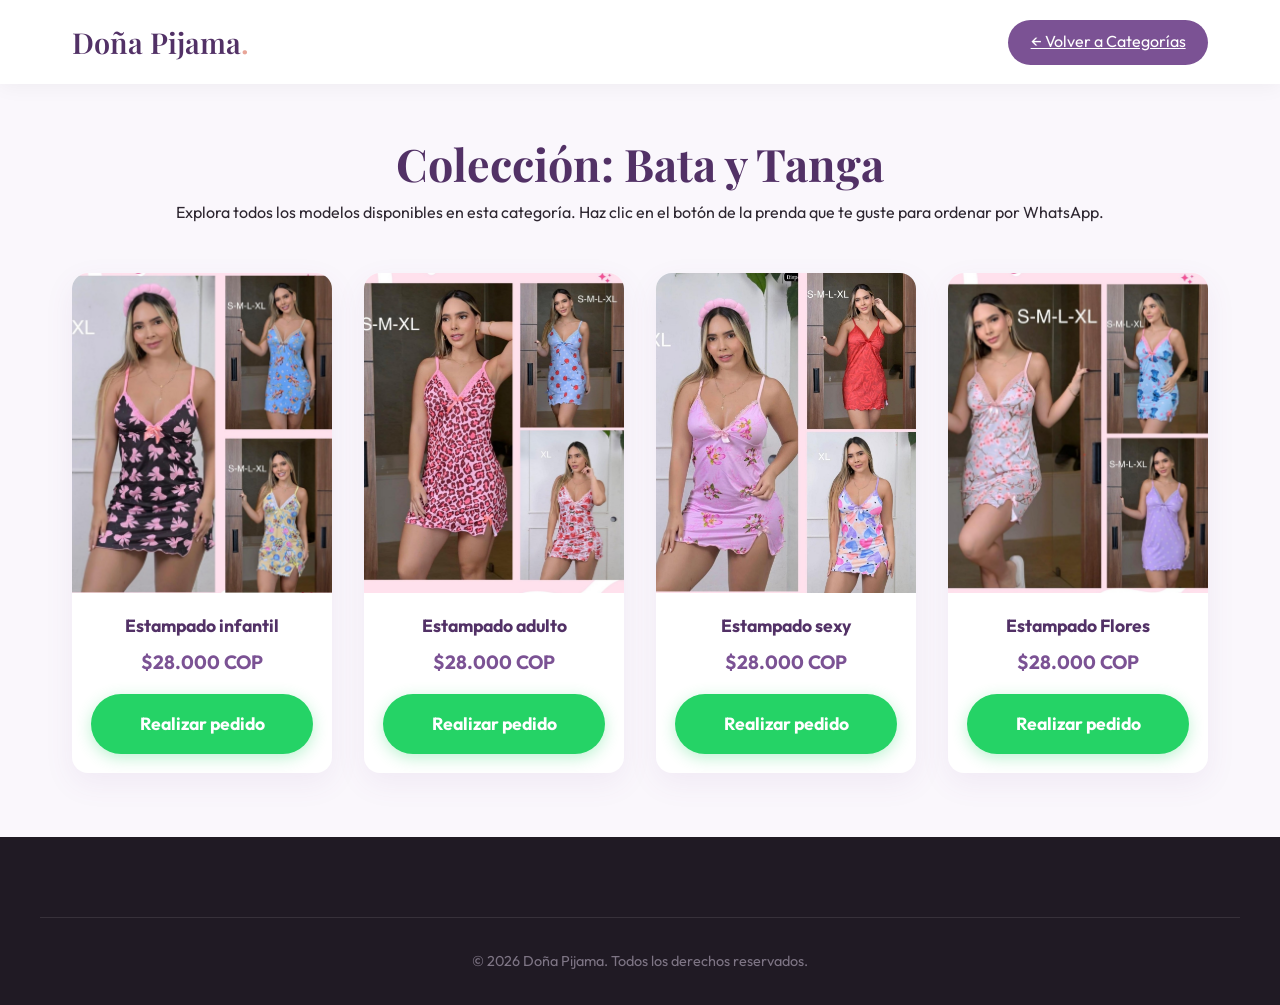
<file: Bata-tanga.html>
<!DOCTYPE html>
<html lang="es">
<head>
    <meta charset="UTF-8">
    <meta name="viewport" content="width=device-width, initial-scale=1.0">
    <title>Bata y Tanga | Doña Pijama</title>
    <link rel="stylesheet" href="style.css">
    <link href="https://fonts.googleapis.com/css2?family=Outfit:wght@300;400;600;700&family=Playfair+Display:ital,wght@0,600;1,400&display=swap" rel="stylesheet">
</head>
<body>

    <header class="header">
        <nav class="nav-container">
            <a href="index.html" class="logo">Doña Pijama<span>.</span></a>
            <a href="index.html#coleccion" class="btn-nav">&larr; Volver a Categorías</a>
        </nav>
    </header>

    <main class="gallery-page">
        <div class="gallery-header">
            <h1>Colección: Bata y Tanga </h1>
            <p>Explora todos los modelos disponibles en esta categoría. Haz clic en el botón de la prenda que te guste para ordenar por WhatsApp.</p>
        </div>

        <div class="gallery-grid">
            <!-- Foto 1 -->
            <div class="gallery-card">
                <div class="gallery-img-wrapper">
                    <img src="Bata estampado infantil.jpeg" alt="Estampado infantil">
                </div>
                <div class="gallery-info">
                    <h3>Estampado infantil</h3>
                    <p class="price">$28.000 COP</p>
                    <a href="https://wa.me/573248255625?text=Hola!%20Me%20interesa%20la%20Pijama%20Sat%C3%ADn%20Rosa%20(Short%20y%20Blusa)" target="_blank" class="btn-submit">Realizar pedido</a>
                </div>
            </div>

            <!-- Foto 2 -->
            <div class="gallery-card">
                <div class="gallery-img-wrapper">
                    <img src="Bata Estampado adulto.jpeg" alt="Estampado adulto">
                </div>
                <div class="gallery-info">
                    <h3>Estampado adulto</h3>
                    <p class="price">$28.000 COP</p>
                    <a href="https://wa.me/573248255625?text=Hola!%20Me%20interesa%20la%20Pijama%20Encaje%20Negro%20(Short%20y%20Blusa)" target="_blank" class="btn-submit">Realizar pedido</a>
                </div>
            </div>

            <!-- Foto 3 -->
            <div class="gallery-card">
                <div class="gallery-img-wrapper">
                    <img src="Bata Estampado sexy.jpeg" alt="Estampado sexy">
                </div>
                <div class="gallery-info">
                    <h3>Estampado sexy</h3>
                    <p class="price">$28.000 COP</p>
                    <a href="https://wa.me/573248255625?text=Hola!%20Me%20interesa%20la%20Pijama%20Algod%C3%B3n%20Fresco%20(Short%20y%20Blusa)" target="_blank" class="btn-submit">Realizar pedido</a>
                </div>
            </div>

            <!-- Foto 4 -->
            <div class="gallery-card">
                <div class="gallery-img-wrapper">
                    <img src="Bata Estampado flores.jpeg" alt="Estampado Flores">
                </div>
                <div class="gallery-info">
                    <h3>Estampado Flores</h3>
                    <p class="price">$28.000 COP</p>
                    <a href="https://wa.me/573248255625?text=Hola!%20Me%20interesa%20la%20Pijama%20Estampado%20Flores%20(Short%20y%20Blusa)" target="_blank" class="btn-submit">Realizar pedido</a>
                </div>
            </div>
        </div>
    </main>

    <footer class="footer">
        <div class="footer-bottom">
            <p>&copy; 2026 Doña Pijama. Todos los derechos reservados.</p>
        </div>
    </footer>

</body>
</html>
</file>
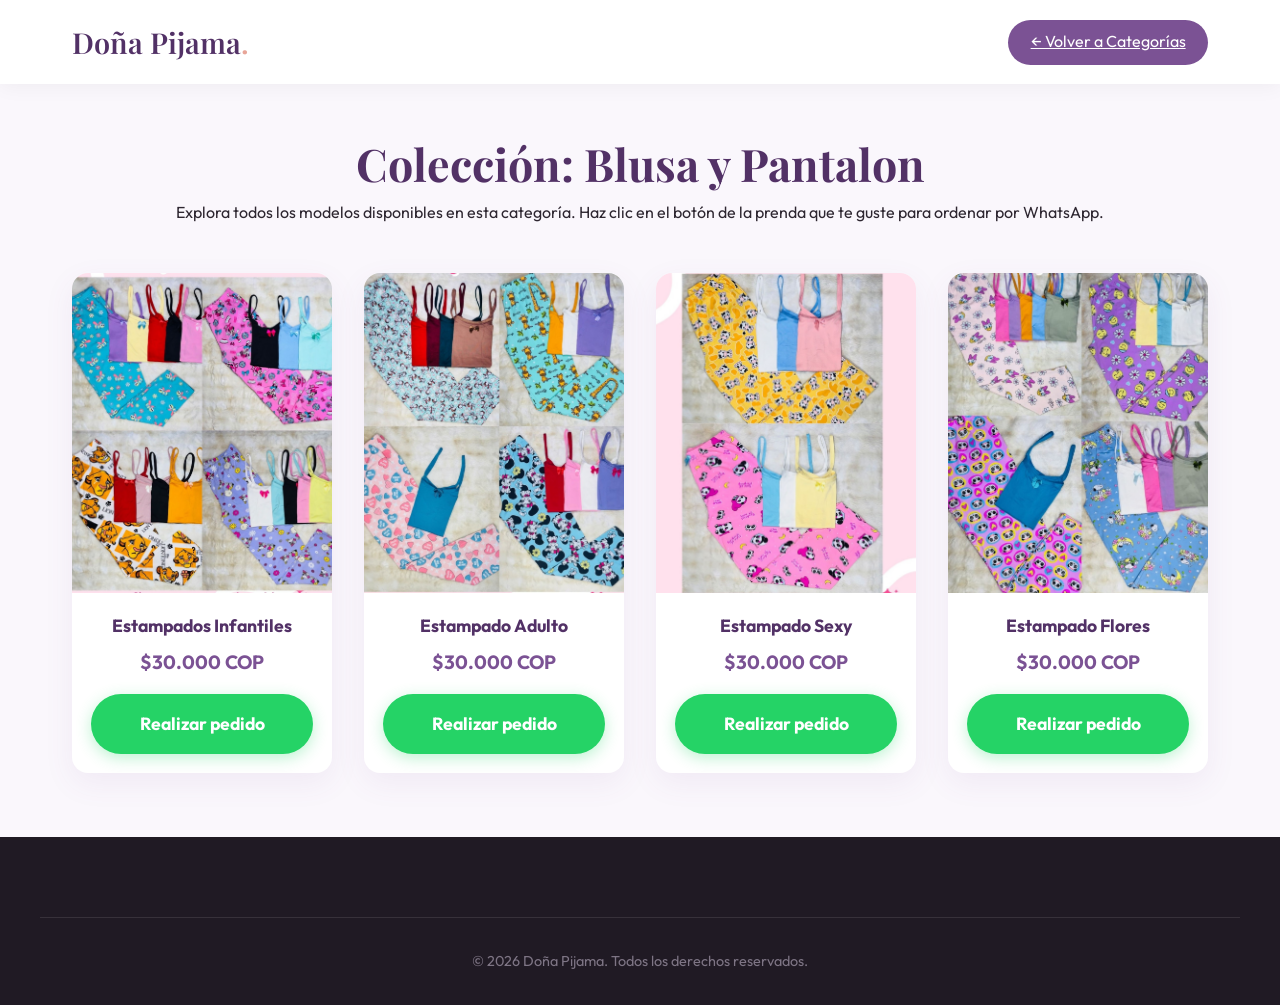
<file: blusa-pantalon.html>
<!DOCTYPE html>
<html lang="es">
<head>
    <meta charset="UTF-8">
    <meta name="viewport" content="width=device-width, initial-scale=1.0">
    <title>Blusa Y Pantalon | Doña Pijama</title>
    <link rel="stylesheet" href="style.css">
    <link href="https://fonts.googleapis.com/css2?family=Outfit:wght@300;400;600;700&family=Playfair+Display:ital,wght@0,600;1,400&display=swap" rel="stylesheet">
</head>
<body>

    <header class="header">
        <nav class="nav-container">
            <a href="index.html" class="logo">Doña Pijama<span>.</span></a>
            <a href="index.html#coleccion" class="btn-nav">&larr; Volver a Categorías</a>
        </nav>
    </header>

    <main class="gallery-page">
        <div class="gallery-header">
            <h1>Colección: Blusa y Pantalon</h1>
            <p>Explora todos los modelos disponibles en esta categoría. Haz clic en el botón de la prenda que te guste para ordenar por WhatsApp.</p>
        </div>

        <div class="gallery-grid">
            <!-- Foto 1 -->
            <div class="gallery-card">
                <div class="gallery-img-wrapper">
                    <img src="Patalon estampado infantil.jpeg" alt="Short y Blusa Satín Rosa">
                </div>
                <div class="gallery-info">
                    <h3>Estampados Infantiles</h3>
                    <p class="price">$30.000 COP</p>
                    <a href="https://wa.me/573248255625?text=Hola!%20Me%20interesa%20la%20Pijama%20Sat%C3%ADn%20Rosa%20(Short%20y%20Blusa)" target="_blank" class="btn-submit">Realizar pedido</a>
                </div>
            </div>

            <!-- Foto 2 -->
            <div class="gallery-card">
                <div class="gallery-img-wrapper">
                    <img src="Pantalon estampado adulto.jpeg" alt="Estampado adulto">
                </div>
                <div class="gallery-info">
                    <h3>Estampado Adulto</h3>
                    <p class="price">$30.000 COP</p>
                    <a href="https://wa.me/573248255625?text=Hola!%20Me%20interesa%20la%20Pijama%20Encaje%20Negro%20(Short%20y%20Blusa)" target="_blank" class="btn-submit">Realizar pedido</a>
                </div>
            </div>

            <!-- Foto 3 -->
            <div class="gallery-card">
                <div class="gallery-img-wrapper">
                    <img src="Pantalon estampado sexy.jpeg" alt="Estampado Sexy">
                </div>
                <div class="gallery-info">
                    <h3>Estampado Sexy</h3>
                    <p class="price">$30.000 COP</p>
                    <a href="https://wa.me/573248255625?text=Hola!%20Me%20interesa%20la%20Pijama%20Algod%C3%B3n%20Fresco%20(Short%20y%20Blusa)" target="_blank" class="btn-submit">Realizar pedido</a>
                </div>
            </div>

            <!-- Foto 4 -->
            <div class="gallery-card">
                <div class="gallery-img-wrapper">
                    <img src="Pantalon estampado flores.jpeg" alt="Estampado Flores">
                </div>
                <div class="gallery-info">
                    <h3>Estampado Flores</h3>
                    <p class="price">$30.000 COP</p>
                    <a href="https://wa.me/573248255625?text=Hola!%20Me%20interesa%20la%20Pijama%20Estampado%20Flores%20(Short%20y%20Blusa)" target="_blank" class="btn-submit">Realizar pedido</a>
                </div>
            </div>
        </div>
    </main>

    <footer class="footer">
        <div class="footer-bottom">
            <p>&copy; 2026 Doña Pijama. Todos los derechos reservados.</p>
        </div>
    </footer>

</body>
</html>
</file>
<file: style.css>
/* --- Variables de Color y Tipografía --- */
:root {
    --primary-color: #7b5294;
    --primary-light: #9b72b4;
    --primary-dark: #523166;
    --accent-color: #e8a598;
    --bg-light: #faf7fc;
    --text-dark: #2d2630;
    --text-muted: #6e6573;
    --white: #ffffff;
    --whatsapp-color: #25d366;
    --font-heading: 'Playfair Display', serif;
    --font-body: 'Outfit', sans-serif;
    --shadow: 0 10px 30px rgba(123, 82, 148, 0.08);
    --transition: all 0.3s cubic-bezier(0.25, 0.8, 0.25, 1);
}

/* --- Reseteo Base --- */
* {
    margin: 0;
    padding: 0;
    box-sizing: border-box;
}

html {
    scroll-behavior: smooth;
}

body {
    font-family: var(--font-body);
    background-color: var(--bg-light);
    color: var(--text-dark);
    line-height: 1.6;
}

/* --- Header y Navegación --- */
.header {
    position: fixed;
    top: 0;
    left: 0;
    width: 100%;
    background: rgba(255, 255, 255, 0.95);
    backdrop-filter: blur(10px);
    box-shadow: 0 2px 20px rgba(0, 0, 0, 0.05);
    z-index: 1000;
}

.nav-container {
    max-width: 1200px;
    margin: 0 auto;
    display: flex;
    justify-content: space-between;
    align-items: center;
    padding: 1.2rem 2rem;
}

.logo {
    font-family: var(--font-heading);
    font-size: 1.8rem;
    font-weight: 600;
    color: var(--primary-dark);
    text-decoration: none;
}

.logo span {
    color: var(--accent-color);
}

.nav-links {
    display: flex;
    list-style: none;
    align-items: center;
    gap: 2rem;
}

.nav-links a {
    text-decoration: none;
    color: var(--text-dark);
    font-weight: 400;
    transition: var(--transition);
}

.nav-links a:hover {
    color: var(--primary-color);
}

.btn-nav {
    background-color: var(--primary-color);
    color: var(--white) !important;
    padding: 0.6rem 1.4rem;
    border-radius: 50px;
}

.btn-nav:hover {
    background-color: var(--primary-dark);
}

.menu-toggle, .menu-icon {
    display: none;
}

/* --- Hero Section --- */
.hero {
    min-height: 90vh;
    display: flex;
    align-items: center;
    justify-content: center;
    padding: 8rem 2rem 4rem;
    background: linear-gradient(135deg, #fdfbfd 0%, #f4ebf8 100%);
    text-align: center;
}

.hero-content {
    max-width: 800px;
}

.badge {
    background-color: rgba(232, 165, 152, 0.2);
    color: #c46d5e;
    padding: 0.4rem 1.2rem;
    border-radius: 50px;
    font-size: 0.85rem;
    font-weight: 600;
    letter-spacing: 1px;
    display: inline-block;
    margin-bottom: 1.5rem;
}

.hero h1 {
    font-family: var(--font-heading);
    font-size: 3.2rem;
    color: var(--primary-dark);
    margin-bottom: 1.5rem;
    line-height: 1.2;
}

.hero p {
    font-size: 1.2rem;
    color: var(--text-muted);
    margin-bottom: 2.5rem;
}

.hero-buttons {
    display: flex;
    gap: 1rem;
    justify-content: center;
    flex-wrap: wrap;
}

.btn {
    padding: 1rem 2.2rem;
    border-radius: 50px;
    text-decoration: none;
    font-weight: 600;
    transition: var(--transition);
    display: inline-block;
}

.btn-primary {
    background-color: var(--primary-color);
    color: var(--white);
    box-shadow: 0 8px 20px rgba(123, 82, 148, 0.25);
}

.btn-primary:hover {
    background-color: var(--primary-dark);
    transform: translateY(-3px);
}

.btn-secondary {
    background-color: transparent;
    color: var(--primary-dark);
    border: 2px solid var(--primary-color);
}

.btn-secondary:hover {
    background-color: var(--primary-color);
    color: var(--white);
    transform: translateY(-3px);
}

/* --- Productos / Colección --- */
.products {
    padding: 6rem 2rem;
    max-width: 1200px;
    margin: 0 auto;
}

.section-title {
    text-align: center;
    margin-bottom: 4rem;
}

.section-title h2 {
    font-family: var(--font-heading);
    font-size: 2.5rem;
    color: var(--primary-dark);
}

.section-title p {
    color: var(--text-muted);
}

.product-grid {
    display: grid;
    grid-template-columns: repeat(auto-fit, minmax(300px, 1fr));
    gap: 2.5rem;
}

.product-card-link {
    text-decoration: none;
    color: inherit;
    display: block;
}

.product-card {
    background: var(--white);
    border-radius: 20px;
    overflow: hidden;
    box-shadow: var(--shadow);
    transition: var(--transition);
    position: relative;
    display: flex;
    flex-direction: column;
    height: 100%;
}

.product-card-link:hover .product-card,
.product-card:hover {
    transform: translateY(-10px);
    box-shadow: 0 15px 35px rgba(123, 82, 148, 0.15);
}

.product-tag {
    position: absolute;
    top: 15px;
    right: 15px;
    background: var(--accent-color);
    color: var(--white);
    padding: 0.3rem 0.8rem;
    border-radius: 20px;
    font-size: 0.8rem;
    font-weight: 600;
    z-index: 2;
}

.product-img {
    height: 260px;
    background-size: cover;
    background-position: center;
}

.img-dama {
    background-image: url('Blusa-short-1.jpeg');
}

.img-caballero {
    background-image: url('Bata\ y\ tanga.jpeg');
}

.img-ninos {
    background-image: url('Blusa-pantalon-2.jfif');
}

.product-info {
    padding: 2rem;
    display: flex;
    flex-direction: column;
    flex-grow: 1;
}

.product-info h3 {
    font-family: var(--font-heading);
    font-size: 1.5rem;
    margin-bottom: 0.5rem;
    color: var(--primary-dark);
}

.product-info p {
    color: var(--text-muted);
    margin-bottom: 1.5rem;
    font-size: 0.95rem;
    flex-grow: 1;
}

.card-btn {
    text-decoration: none;
    color: var(--primary-color);
    font-weight: 600;
    border: 1px solid var(--primary-color);
    text-align: center;
    padding: 0.7rem;
    border-radius: 10px;
    transition: var(--transition);
    display: block;
}

.product-card-link:hover .card-btn,
.card-btn:hover {
    background-color: var(--primary-color);
    color: var(--white);
}

/* --- Páginas de Galería / Categorías --- */
.gallery-page {
    max-width: 1200px;
    margin: 8rem auto 4rem;
    padding: 0 2rem;
}

.gallery-header {
    text-align: center;
    margin-bottom: 3rem;
}

.gallery-header h1 {
    font-family: var(--font-heading);
    color: var(--primary-dark);
    font-size: 2.8rem;
}

.gallery-grid {
    display: grid;
    grid-template-columns: repeat(auto-fill, minmax(260px, 1fr));
    gap: 2rem;
}

.gallery-card {
    background-color: var(--white);
    border-radius: 16px;
    overflow: hidden;
    box-shadow: var(--shadow);
    transition: var(--transition);
}

.gallery-card:hover {
    transform: translateY(-5px);
    box-shadow: 0 12px 30px rgba(123, 82, 148, 0.12);
}

.gallery-img-wrapper img {
    width: 100%;
    height: 320px;
    object-fit: cover;
    display: block;
}

.gallery-info {
    padding: 1.2rem;
    text-align: center;
}

.gallery-info h3 {
    font-size: 1.1rem;
    color: var(--primary-dark);
    margin-bottom: 0.4rem;
}

.price {
    color: var(--primary-color);
    font-weight: 700;
    font-size: 1.2rem;
    margin-bottom: 1rem;
}

/* --- Formulario de Orden / Compra --- */
.order-section {
    padding: 8rem 2rem 5rem;
    max-width: 700px;
    margin: 0 auto;
}

.order-container {
    background: var(--white);
    padding: 2.5rem;
    border-radius: 20px;
    box-shadow: var(--shadow);
}

.order-header {
    text-align: center;
    margin-bottom: 2rem;
}

.order-header h2 {
    font-family: var(--font-heading);
    color: var(--primary-dark);
    font-size: 2.2rem;
}

.order-form {
    display: flex;
    flex-direction: column;
    gap: 1.2rem;
}

.form-group {
    display: flex;
    flex-direction: column;
    gap: 0.5rem;
}

.form-group label {
    font-weight: 600;
    font-size: 0.9rem;
    color: var(--text-dark);
}

.form-group input, 
.form-group select, 
.form-group textarea {
    padding: 0.8rem 1rem;
    border: 1px solid #e2d9e6;
    border-radius: 10px;
    font-family: inherit;
    font-size: 1rem;
    background-color: var(--bg-light);
    transition: var(--transition);
}

.form-group input:focus, 
.form-group select:focus, 
.form-group textarea:focus {
    outline: none;
    border-color: var(--primary-color);
    background-color: var(--white);
}

.payment-options {
    display: grid;
    grid-template-columns: 1fr 1fr;
    gap: 1rem;
}

.radio-card {
    border: 1px solid #e2d9e6;
    padding: 1rem;
    border-radius: 10px;
    display: flex;
    align-items: center;
    gap: 0.8rem;
    cursor: pointer;
    background: var(--bg-light);
    transition: var(--transition);
}

.radio-card:hover {
    border-color: var(--primary-color);
}

.radio-card input {
    accent-color: var(--primary-color);
}

.radio-label strong {
    display: block;
    font-size: 0.9rem;
    color: var(--primary-dark);
}

.radio-label small {
    color: var(--text-muted);
}

.notice-box {
    background-color: rgba(232, 165, 152, 0.15);
    border-left: 4px solid var(--accent-color);
    padding: 1rem;
    border-radius: 8px;
    font-size: 0.9rem;
    color: var(--text-dark);
}

.btn-submit {
    background-color: var(--whatsapp-color);
    color: var(--white);
    border: none;
    padding: 1rem;
    border-radius: 50px;
    font-size: 1.1rem;
    font-weight: 700;
    cursor: pointer;
    transition: var(--transition);
    text-align: center;
    text-decoration: none;
    display: block;
    width: 100%;
    box-shadow: 0 4px 15px rgba(37, 211, 102, 0.3);
}

.btn-submit:hover {
    background-color: #1eb956;
    transform: translateY(-2px);
}

/* --- Banner Inspiracional --- */
.banner-inspiration {
    background: linear-gradient(rgba(82, 49, 102, 0.85), rgba(82, 49, 102, 0.85)), url('https://images.unsplash.com/photo-1540555700478-4be289fbecef?auto=format&fit=crop&w=1200&q=80') center/cover;
    color: var(--white);
    text-align: center;
    padding: 6rem 2rem;
    margin: 2rem 0;
}

.banner-content {
    max-width: 800px;
    margin: 0 auto;
}

.banner-content h2 {
    font-family: var(--font-heading);
    font-size: 2.5rem;
    margin-bottom: 1rem;
}

.banner-content p {
    font-size: 1.1rem;
    opacity: 0.9;
}

/* --- Pie de Página --- */
.footer {
    background-color: #201a24;
    color: var(--white);
    padding: 5rem 2rem 2rem;
}

.footer-container {
    max-width: 1200px;
    margin: 0 auto;
    display: grid;
    grid-template-columns: 1fr 2fr;
    gap: 3rem;
    margin-bottom: 3rem;
}

.footer-brand h3 {
    font-family: var(--font-heading);
    font-size: 2rem;
    margin-bottom: 0.5rem;
}

.footer-brand span {
    color: var(--accent-color);
}

.footer-brand p {
    color: #a097a6;
}

.footer-quote {
    background: rgba(255, 255, 255, 0.05);
    padding: 2.5rem;
    border-radius: 20px;
    border-left: 4px solid var(--accent-color);
}

.quote-text {
    font-family: var(--font-heading);
    font-size: 1.2rem;
    font-style: italic;
    margin-bottom: 1.5rem;
    line-height: 1.8;
    color: #eae6ee;
}

.btn-footer {
    display: inline-block;
    background-color: var(--accent-color);
    color: var(--white);
    padding: 0.8rem 1.8rem;
    border-radius: 50px;
    text-decoration: none;
    font-weight: 600;
    transition: var(--transition);
}

.btn-footer:hover {
    background-color: #d68f82;
    transform: translateY(-2px);
}

.footer-bottom {
    max-width: 1200px;
    margin: 0 auto;
    text-align: center;
    padding-top: 2rem;
    border-top: 1px solid rgba(255, 255, 255, 0.1);
    color: #7e7585;
    font-size: 0.9rem;
}

/* --- Botón Flotante de WhatsApp --- */
.whatsapp-float {
    position: fixed;
    width: 60px;
    height: 60px;
    bottom: 30px;
    right: 30px;
    background-color: var(--whatsapp-color);
    color: var(--white);
    border-radius: 50px;
    display: flex;
    align-items: center;
    justify-content: center;
    box-shadow: 0 4px 15px rgba(37, 211, 102, 0.4);
    z-index: 1000;
    transition: var(--transition);
}

.whatsapp-float:hover {
    transform: scale(1.1);
    box-shadow: 0 6px 20px rgba(37, 211, 102, 0.6);
}

.whatsapp-icon {
    width: 32px;
    height: 32px;
    fill: var(--white);
}

/* --- Responsive Design (Móviles) --- */
@media (max-width: 768px) {
    .menu-icon {
        display: block;
        font-size: 1.8rem;
        color: var(--primary-dark);
        cursor: pointer;
    }

    .nav-links {
        position: absolute;
        top: 100%;
        left: 0;
        width: 100%;
        background-color: var(--white);
        flex-direction: column;
        padding: 2rem;
        gap: 1.5rem;
        box-shadow: 0 10px 20px rgba(0, 0, 0, 0.05);
        display: none;
    }

    .menu-toggle:checked ~ .nav-links {
        display: flex;
    }

    .hero h1 {
        font-size: 2.2rem;
    }

    .payment-options,
    .footer-container {
        grid-template-columns: 1fr;
    }
}
</file>
